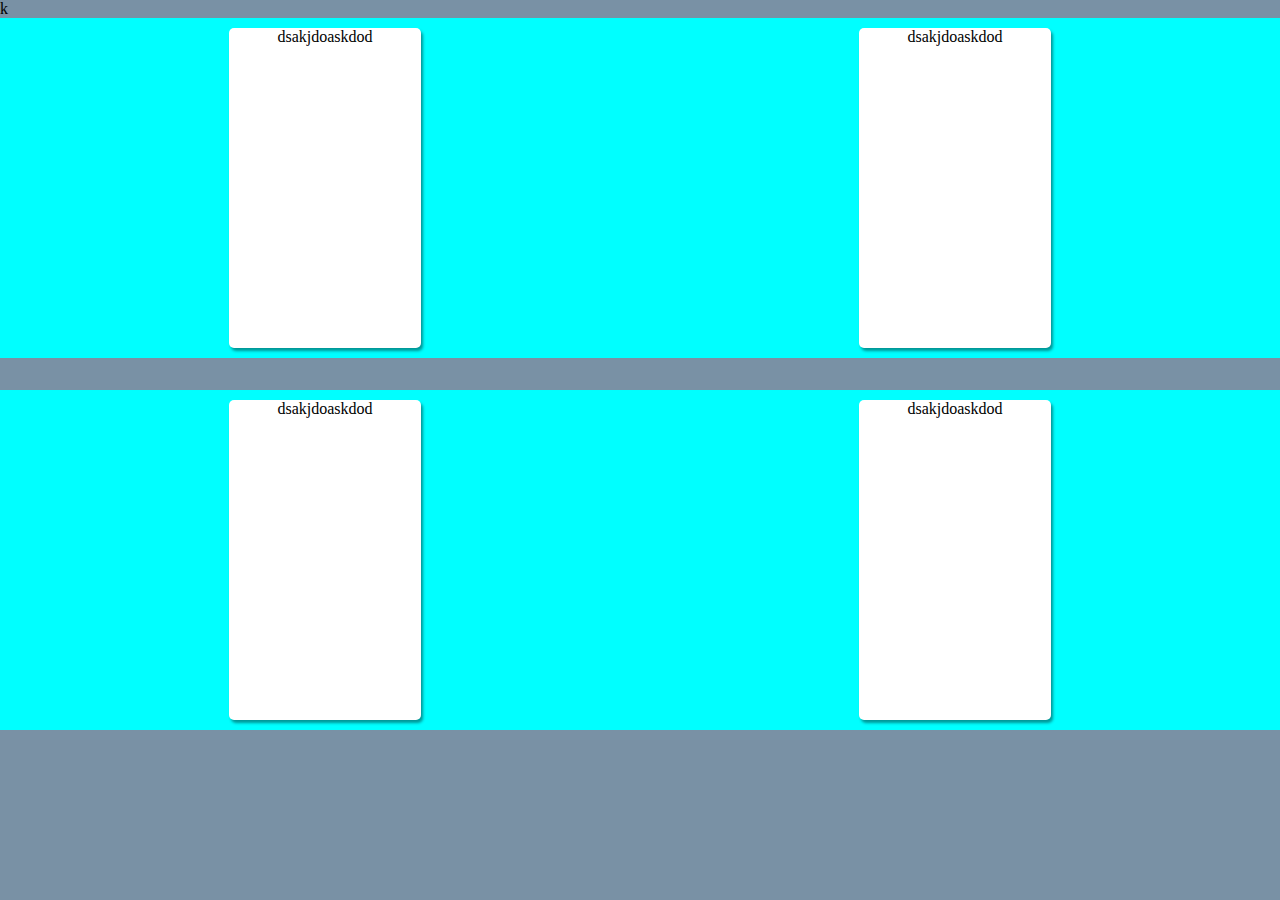
<file: ProjectPhone/index.html>
<!DOCTYPE html>
<html lang="pt-br">
<head>
    <meta charset="UTF-8">
    <meta name="viewport" content="width=device-width, initial-scale=1.0">
    <title>PL Shop</title>
    <link rel="stylesheet" href="css/style.css">k
</head>
<body>
    <header hidden>
        <h1>Phone and laptop</h1>
        <nav>
            <a href="#">Menu</a>
            <a href="#">Log in</a>
            <a href="#">Log up</a>
            <a href="#">Contact
            </a>
        </nav>
    </header>

    <main id="pl">
        <section id="phones" class="sc">
            <div class="ph all">
                <p>dsakjdoaskdod</p>
            </div>
            <div class="ph all">
                <p>dsakjdoaskdod</p>
            </div>
        </section>
        <section id="laptops" class="sc">
            <div class="lap all">
                <p>dsakjdoaskdod</p>
            </div>
            <div class="lap all">
                <p>dsakjdoaskdod</p>
            </div>
        </section>
    </main>
</body>
</html>
</file>
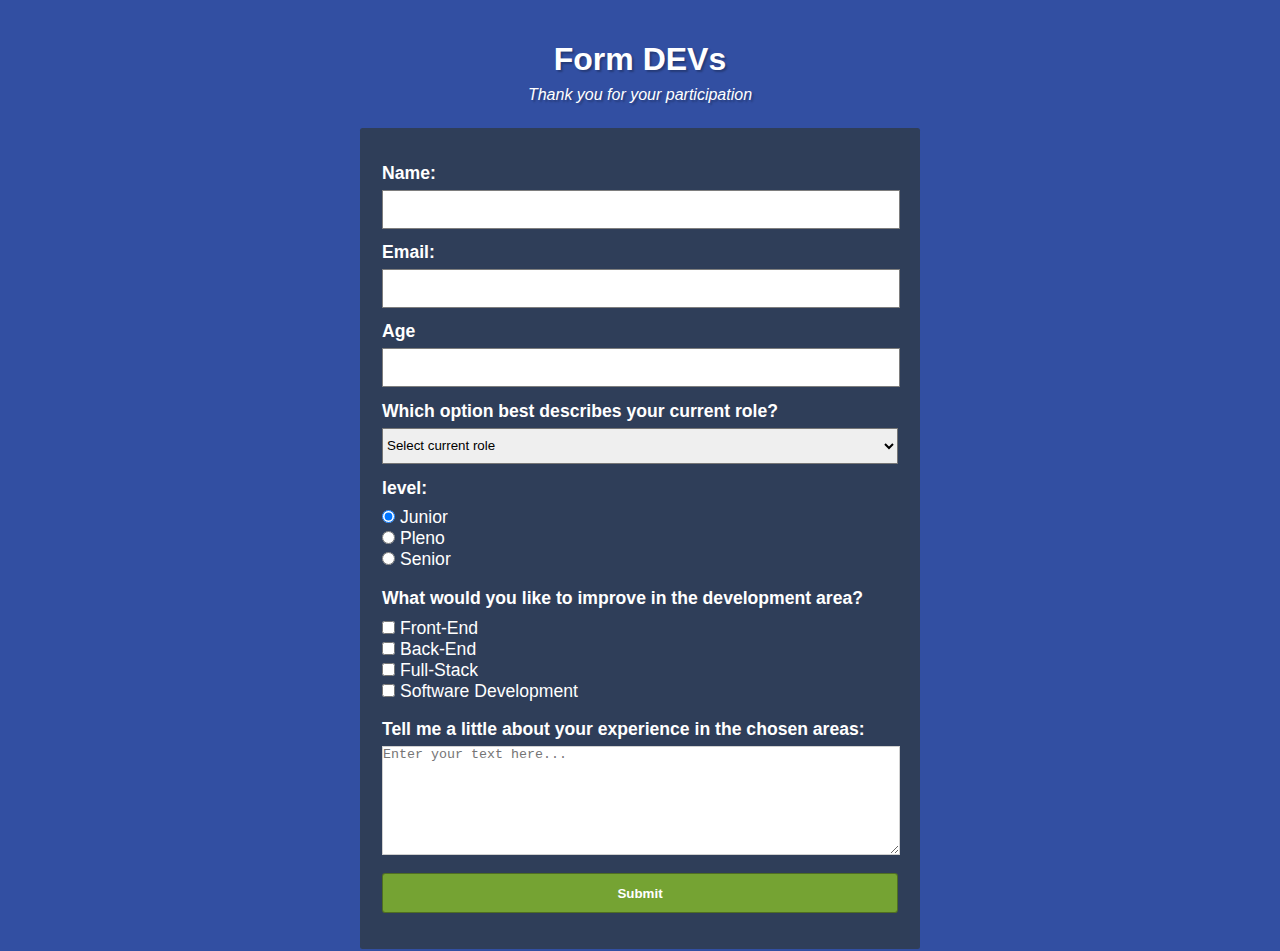
<file: search form/index.html>
<!DOCTYPE html>
<html lang="pt-br">
<head>
    <meta charset="UTF-8">
    <meta name="viewport" content="width=device-width, initial-scale=1.0">
    <title>Dev Form</title>
    <link rel="stylesheet" href="css/style.css">
</head>
<body>
    <header>

    </header>
    <main>
        <section id="formK">
            <div id="title">
                <h1>Form DEVs</h1>
                <p>Thank you for your participation</p>
            </div>
            <form action="#" method="post">
                <fieldset>
                    <div>
                        <label for="name" class="lbl"><strong>Name:</strong></label>
                        <input type="text" name="name" id="name" required>
                    </div>
                    <div>
                        <label for="email" class="lbl"><strong>Email:</strong></label>
                        <input type="email" name="email" id="email" required>
                    </div>
                    <div>
                        <label for="age" class="lbl"><strong>Age</strong></label>
                        <input type="number" name="age" id="age" required> 
                    </div>
                    <div>
                        <label for="role" class="lbl"><strong>Which option best describes your current role?</strong></label>
                        <select name="role" id="role" required>
                            <option selected disabled><strong>Select current role</strong></option>
                            <option value="Student">Student</option>
                            <option value="FullTimeJob">Full Time Job</option>
                            <option value="FullTimeLearner">Full Time Learner</option>
                            <option value="PreferNotToSay">Prefer not to say</option>
                            <option value="option">Other</option>
                        </select>
                    </div>
                    <div>
                        <label for="boher" class="lbl"><strong>level:</strong></label>
                        <div id="boher">
                            
                            <div>
                                <input type="radio" name="level" checked value="Junior" id="Junior">
                                <label for="Junior">Junior</label>
                            </div>
                            
                            <div>
                                <input type="radio" name="level" value="Pleno" id="Pleno">
                                <label for="Pleno">Pleno</label>
                            </div>
                            
                            <div>
                                <input type="radio" name="level" value="Senior" id="Senior">
                                <label for="Senior">Senior</label>
                            </div>
                        </div>
                    </div>

                    <div>
                        <label for="improve" class="lbl"><strong>What would you like to improve in the development area?</strong></label>
                        <div id="improve">
                            <div>
                                <input type="checkbox" id="tech1" name="tech1" value="tech1">
                                <label for="tech1">Front-End</label>
                            </div>
                            <div>
                                <input type="checkbox" id="tech2" name="tech2" value="tech2">
                                <label for="tech2">Back-End</label>
                            </div>
                            <div>
                                <input type="checkbox" id="tech1" name="tech" value="tech3">
                                <label for="tech3">Full-Stack</label>
                            </div>
                            <div>
                                <input type="checkbox" id="tech4" name="tech4" value="tech4">
                                <label for="tech4">Software Development</label>
                            </div> 
                        </div>

                    </div>
                    <div>
                        <label for="tell" class="lbl"><strong>Tell me a little about your experience in the chosen areas:</strong></label>
                        <textarea name="experience" id="experience" cols="30" rows="6" placeholder="Enter your text here..."></textarea>
                    </div>
                    <input type="submit" value="Submit">
                </fieldset>

                
            </form>
        </section>
    </main>
</body>
</html>
</file>
<file: ProjectPhone/css/style.css>
@charset "UTF-8";
 
* {
    margin: 0px;
    padding: 0px;
    border: 0px;
}

body {
    background-color: rgb(121, 145, 165);

}

#pl {
    text-align: center;
}

.sc {
    display: flex;
    padding: 10px;
    margin-bottom: 2em;
    background-color: aqua;
    justify-content: space-around;
    align-items: center;
}

.all {
    box-shadow: 2px 3px 3px 0px rgba(0, 0, 0, 0.411);

    width: 12em;
    height: 20em;
    background-color: white;
    border-radius: 5px;
}

.all > p {


}
</file>
<file: search form/css/style.css>
@charset "UTF-8";

*{
    margin: 0;
    padding: 0;
    border: 0px;
}
/*
    --color1: #324FA2;
    --color2: #323A4E;
    --color3: #2F3329;*/
:root {
    --color1: #324FA2;
    --color2: #323A4E;
    --color3: #2f33299a;
    --color4: #75A333;

}

.lbl {
    display: block;
}

body {
    background-color: var(--color1);
}

main {
    color: white;
    text-align: center;
    font-family: sans-serif;
    display: flex;
    justify-content: center;
}

#title {
    height: 8em;
    display: flex;
    align-items: center;
    justify-content: center;
    flex-direction: column;
}
#title > h1 {
    margin-top: 0.5em;
    font-size: 2em;
    text-shadow: 2px 2px 2px #00000042;
}

#title > p {
    margin-top: 0.5em;
    font-size: 1em;
    font-style: italic;
    text-shadow: 2px 2px 2px #00000042;

}

#formK {
    width: 35em;
   
}

fieldset {
    background-color: var(--color3);
    text-align: left;
    padding: 2em 1.25em 2em 1.25em;
    font-size: 1.1em;
    border-radius: 2.5px;
    margin-bottom: 2px;
}

#name, #email, #age, #role, #experience {
    margin: 0.45em 0em 1em 0em;
    width: 100%;
    height: 2.3rem;
    border: .75px solid rgba(0, 0, 0, 0.507);
}

#boher {
    display: flex;
    flex-direction: column;
    margin: .5em 0em 1em 0em;
}

#improve {
    display: flex;
    flex-direction: column;
    margin: .5em 0em 1em 0em;
}

#experience{
    height: 8em;
    border: .25px solid rgba(0, 0, 0, 0.186) !important;
}

input[type=submit]{
    background-color: var(--color4);
    padding: .25em .3em .25em .3em;
    width: 100%;
    height: 3em;
    color: white;
    border: .05em solid rgba(0, 0, 0, 0.32);
    cursor: pointer;
    border-radius: .25em;
    font-weight: bold;
}
</file>
